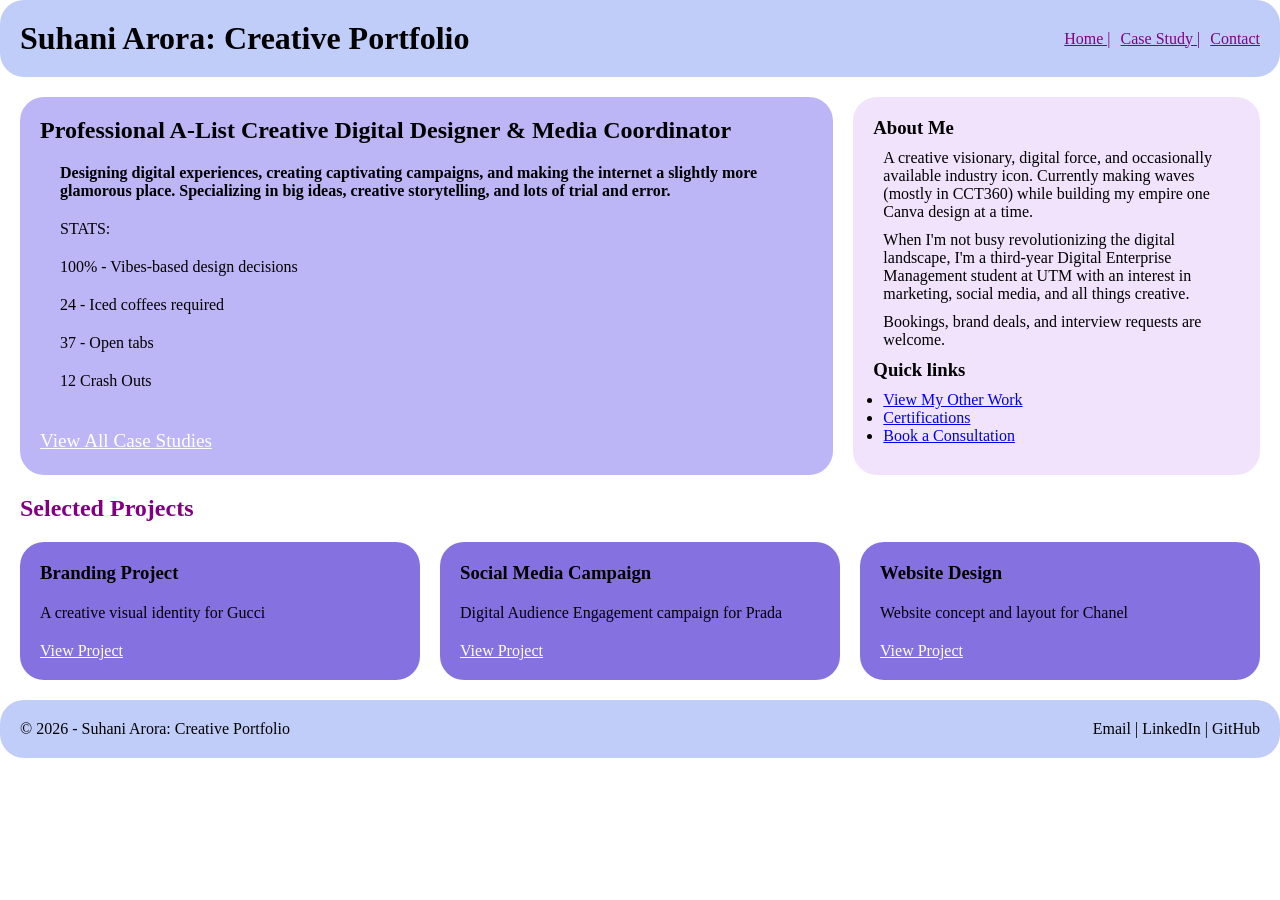
<file: index.html>
<!DOCTYPE html>
<html lang="en">
<head>
    <meta charset="UTF-8">
    <meta name="viewport" content="width=device-width, initial-scale=1.0">
    <title>Project 1 index</title>
    <link rel="stylesheet" href="css/style.css">
</head>

<body>

    <header class="site-header">
        <h1> Suhani Arora: Creative Portfolio</h1>

        <nav>
            <a href="index.html"> Home | </a>
            <a href="detail.html"> Case Study | </a>
            <a href="mailto:suhani.arora@mail.utoronto.ca"> Contact </a>

        </nav>
    </header>

    <main>

        <section class="hero-grid">

            <div class="hero-main">
                <h2>Professional A-List Creative Digital Designer & Media Coordinator</h2>
                <h4>  Designing digital experiences, creating captivating campaigns, and making the internet a slightly more glamorous place. Specializing in big ideas, creative storytelling, and lots of trial and error. </h4>
               
                <p> STATS: </p>

                <p> 100% - Vibes-based design decisions</p>
                <p> 24 - Iced coffees required</p>
                <p> 37 - Open tabs</p>
                <p> 12 Crash Outs</p>

                <a href="detail.html" class="button"> View All Case Studies</a>
            </div>

            <aside class="secondary-info">
                <h3>About Me</h3>
                <p>A creative visionary, digital force, and occasionally available industry icon. Currently making waves (mostly in CCT360) while building my empire one Canva design at a time.</p>

                <p> When I'm not busy revolutionizing the digital landscape, I'm a third-year Digital Enterprise Management student at UTM with an interest in marketing, social media, and all things creative.</p>

                <p> Bookings, brand deals, and interview requests are welcome.</p>
               
                    <h3>Quick links</h3>
                <ul>
                    <li><a href="index.html"> View My Other Work </a></li>
                    <li><a href="#"> Certifications </a></li>
                    <li><a href="#"> Book a Consultation </a></li>
                </ul>
            </aside>

        </section>

        <section class="projects-section">

            <h2>Selected Projects</h2>

            <div class="cards-gallery">

                <article class="card">
                    <h3>Branding Project</h3>
                    <p> A creative visual identity for Gucci</p>
                    <a href="#"> View Project</a>
                </article>

                <article class="card">
                    <h3>Social Media Campaign</h3>
                    <p> Digital Audience Engagement campaign for Prada </p>
                    <a href="detail.html"> View Project</a>
                </article>

                <article class="card">
                    <h3>Website Design</h3>
                    <p> Website concept and layout for Chanel</p>
                    <a href="#"> View Project</a>
                </article>

            </div>

        </section>

    </main>

    <footer class="site-footer">
        <p> © 2026 - Suhani Arora: Creative Portfolio </p>
        <p> Email | LinkedIn | GitHub </p>
    </footer>
    
</body>
</html>
</file>
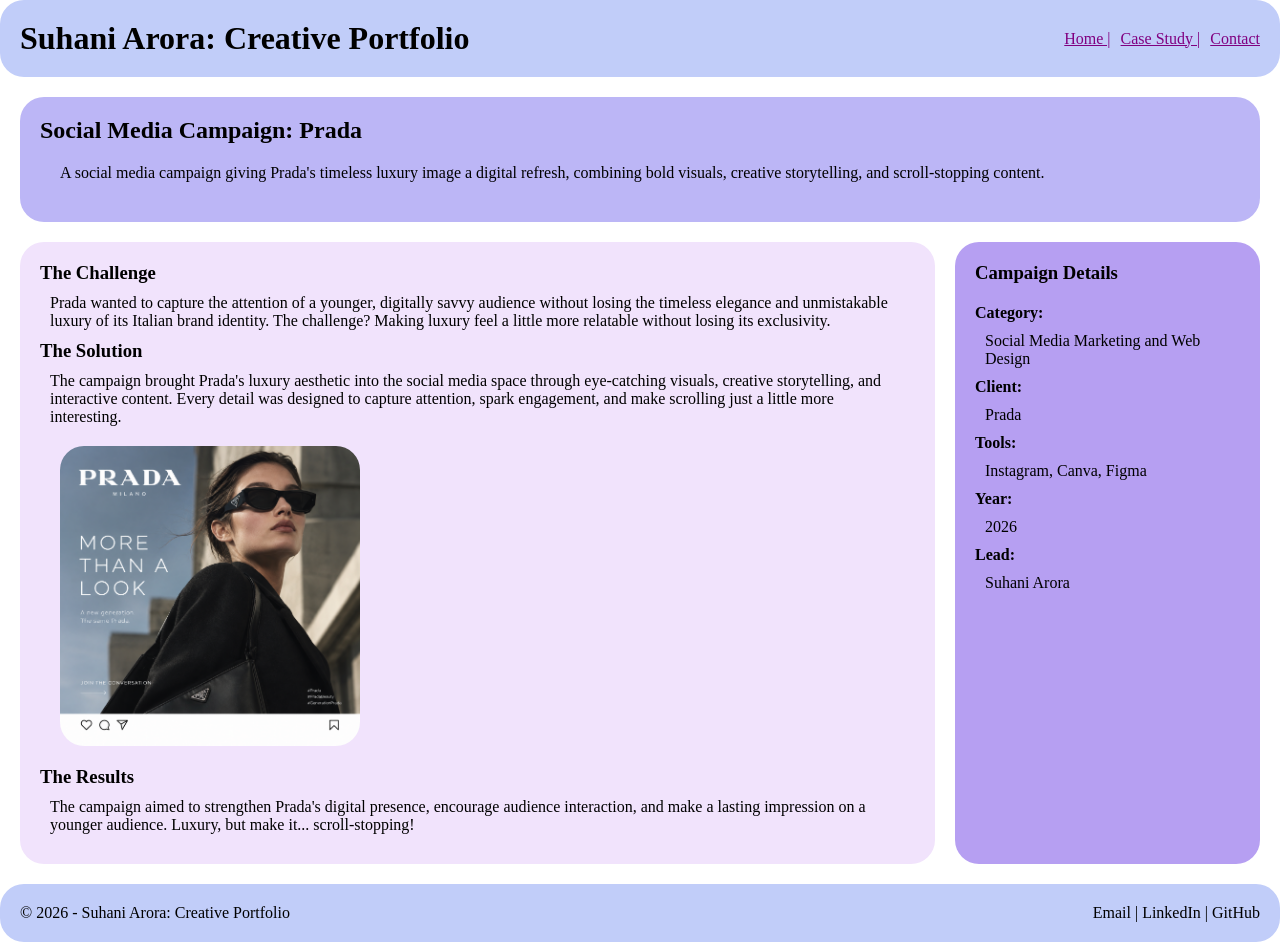
<file: detail.html>
<!DOCTYPE html>
<html lang="en">
<head>
    <meta charset="UTF-8">
    <meta name="viewport" content="width=device-width, initial-scale=1.0">
    <title>Project 1 detail</title>
    <link rel="stylesheet" href="css/style.css">
</head>

<body>

    <header class="site-header">
        <h1> Suhani Arora: Creative Portfolio</h1>

        <nav>
            <a href="index.html"> Home | </a>
            <a href="detail.html"> Case Study | </a>
            <a href="mailto:suhani.arora@mail.utoronto.ca"> Contact </a>

        </nav>
    </header>

    <main class="detail-layout">

        <section class="detail-hero">
            <h2> Social Media Campaign: Prada</h2>
            <p> A social media campaign giving Prada's timeless luxury image a digital refresh, combining bold visuals, creative storytelling, and scroll-stopping content. </p>
        </section>

        <section class="content-grid">

            <article class="project-content">
                <h3>The Challenge</h3>
                <p> Prada wanted to capture the attention of a younger, digitally savvy audience without losing the timeless elegance and unmistakable luxury of its Italian brand identity. The challenge? Making luxury feel a little more relatable without losing its exclusivity. </p>

                <h3>The Solution</h3>
                <p>The campaign brought Prada's luxury aesthetic into the social media space through eye-catching visuals, creative storytelling, and interactive content. Every detail was designed to capture attention, spark engagement, and make scrolling just a little more interesting.</p>

                <img src="images/campaign.png" alt="prada-inspired social media campaign">

                <h3>The Results</h3>
                <p>The campaign aimed to strengthen Prada's digital presence, encourage audience interaction, and make a lasting impression on a younger audience. Luxury, but make it... scroll-stopping!</p>
            </article>

            <aside class="project-info">
                <h3>Campaign Details</h3>
                
                <h4> Category: </h4>
                    <p>Social Media Marketing and Web Design</p>
                <h4> Client: </h4>
                    <p>Prada</p>
                <h4>Tools: </h4>
                    <p>Instagram, Canva, Figma</p>
                <h4>Year: </h4>
                    <p>2026</p>
                <h4>Lead: </h4>
                    <p>Suhani Arora</p>
            </aside>

        </section>

    </main>

    <footer class="site-footer">
        <p> © 2026 - Suhani Arora: Creative Portfolio </p>
        <p> Email | LinkedIn | GitHub </p>
    </footer>
    
</body>
</html>
</file>
<file: css/style.css>
* {
    margin: 0;
    padding: 0;
    box-sizing: border-box;
}


.site-header{
    display: flex;
    flex-direction:column;
    gap: 20px;
    padding: 20px;
    background-color: #c1cdf9 ;
    border-radius: 24px;
}

.site-header nav{
    display: flex;
    flex-wrap: wrap;
    gap: 10px;
}

.site-header a{
    color: purple;
}

.hero-grid{
    display: grid;
    margin: 20px;
    grid-template-columns: 1fr;
    gap: 20px;
}


.secondary-info{
    padding: 20px;
    border-radius: 24px;
    background-color: #f1e3fc;
}

.secondary-info p{
    margin: 10px;
}

.secondary-info ul{
    margin: 10px;
}

.hero-main{
    background-color: #bcb6f6;
    border-radius: 24px;
    padding: 20px;
}

.hero-main h4{
    margin: 20px;
}

.hero-main p{
    margin: 20px;
}

.hero-main a{
    font-size: larger;
    margin-top: auto;
}

.button{
    color: #ffffff;
    display: inline-block;
    padding-top: 20px;
}

.projects-section h2{
    margin: 20px;
    color: #800080;
}

.cards-gallery{
    display: grid;
    grid-template-columns: 1fr;
    gap: 20px;
    margin: 20px;
}

.card{
    display: flex;
    flex-direction: column;
    padding: 20px;
    background-color: #8671e1;
    border-radius: 24px;
}

.card p{
    margin-top: 20px;
    margin-bottom: 20px;
}

.card a{
    color: white;
    margin-top: auto;
}


.detail-hero{
    padding: 20px;
    background-color: #bcb6f6;
    border-radius: 24px;
    margin: 20px;
}

.detail-hero p{
    margin: 20px;
}

.content-grid{
    display: grid;
    grid-template-columns: 1fr;
    gap: 20px;
    margin: 20px;
}

.project-content{
   background-color:#f1e3fc;
   border-radius: 24px;
   padding: 20px;
}

.project-content p{
    margin: 10px;
}

.project-content img{
    max-width: 300px;
    height: auto;
    display: block;
    margin: 20px;
    border-radius: 24px;
}

.project-info{
    padding: 20px;
    background-color: #b69ff2;
    border-radius: 24px;
}

.project-info h3{
    margin-bottom: 20px;
}

.project-info p{
    margin: 10px;
}

.site-footer{
    display: flex;
    flex-direction: column;
    gap: 10px;
    padding: 20px;
    background-color: #c1cdf9;
    border-radius: 24px;
    justify-content: space-between;
    text-align: center;
}

@media(min-width: 768px){

    .site-header{
        flex-direction: row;
        justify-content: space-between;
        align-items: center;
    }

    .hero-grid{
        grid-template-columns: 2fr 1fr;
    }

    .cards-gallery{
        grid-template-columns: repeat(auto-fit, minmax(280px, 1fr));
    }

    .content-grid{
        grid-template-columns: 3fr 1fr;
    }

    .site-footer{
        flex-direction: row;
        justify-content: space-between;
    }
}
</file>
